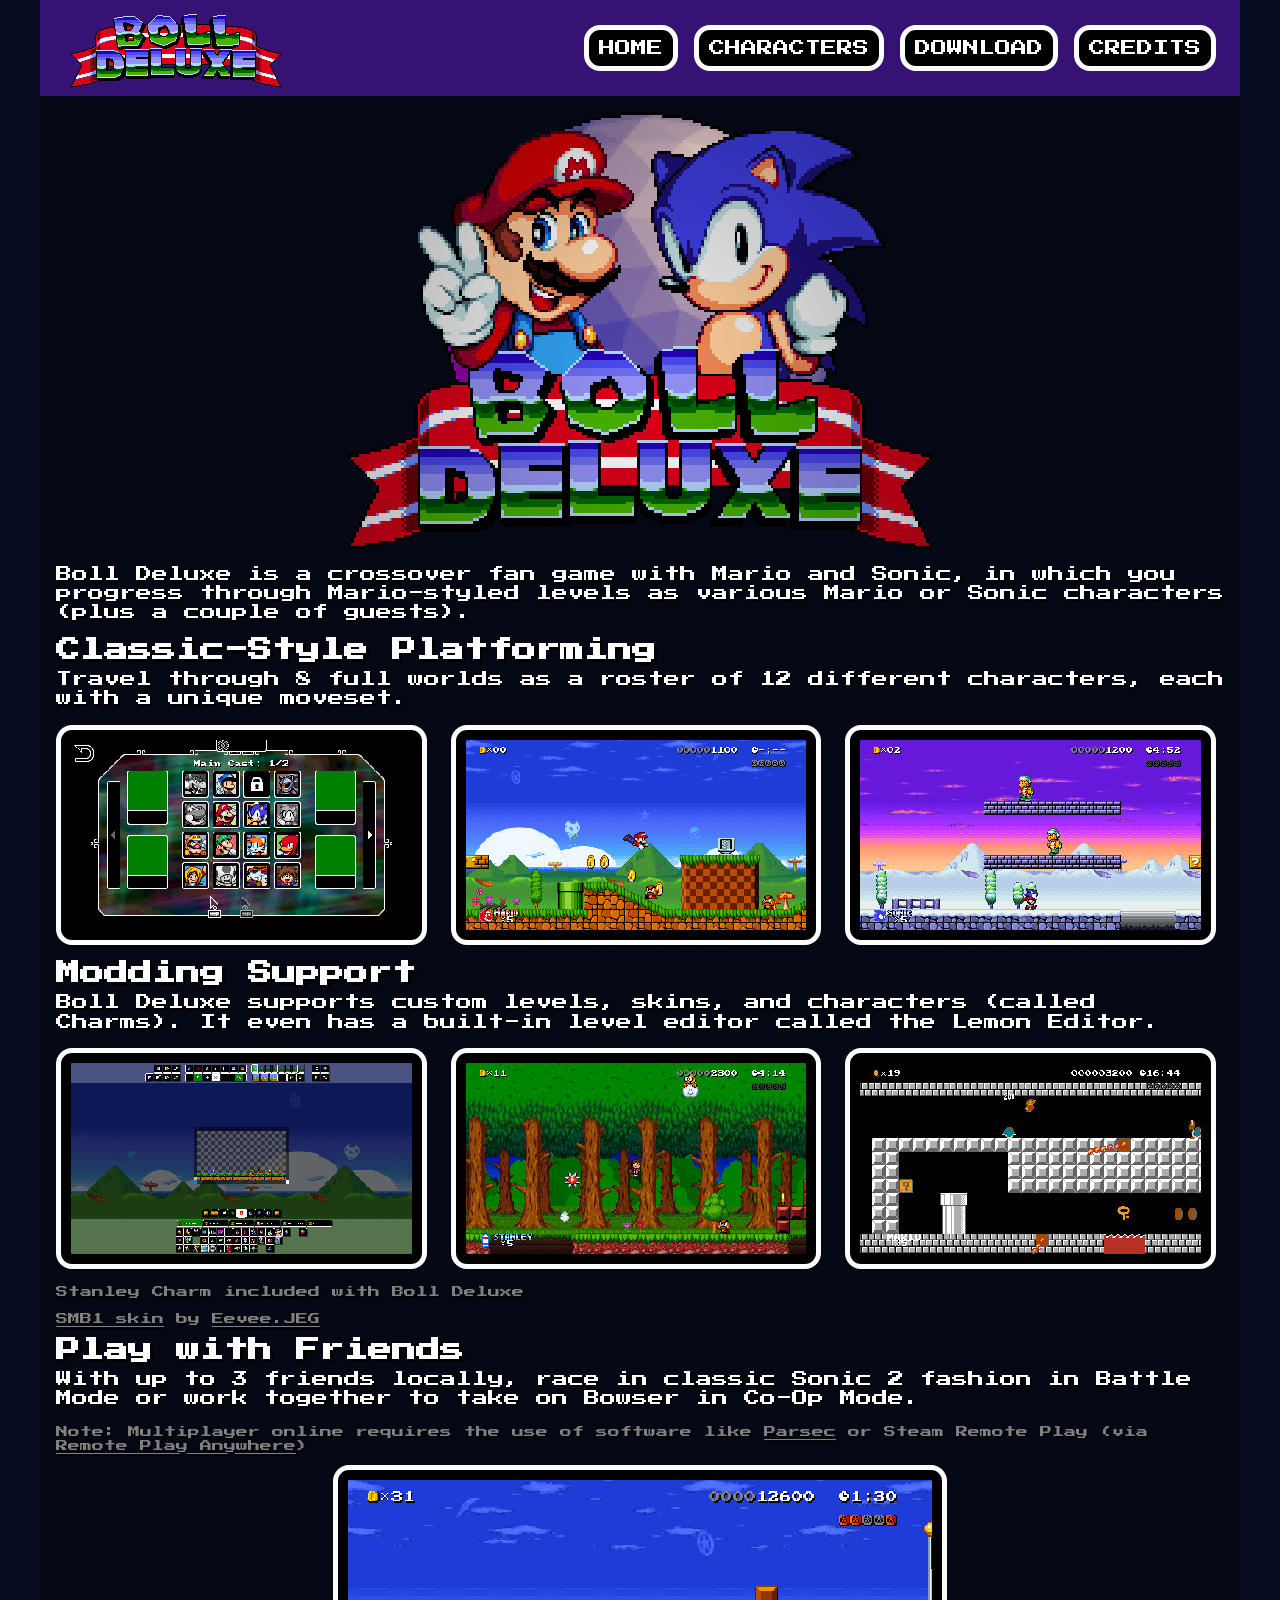
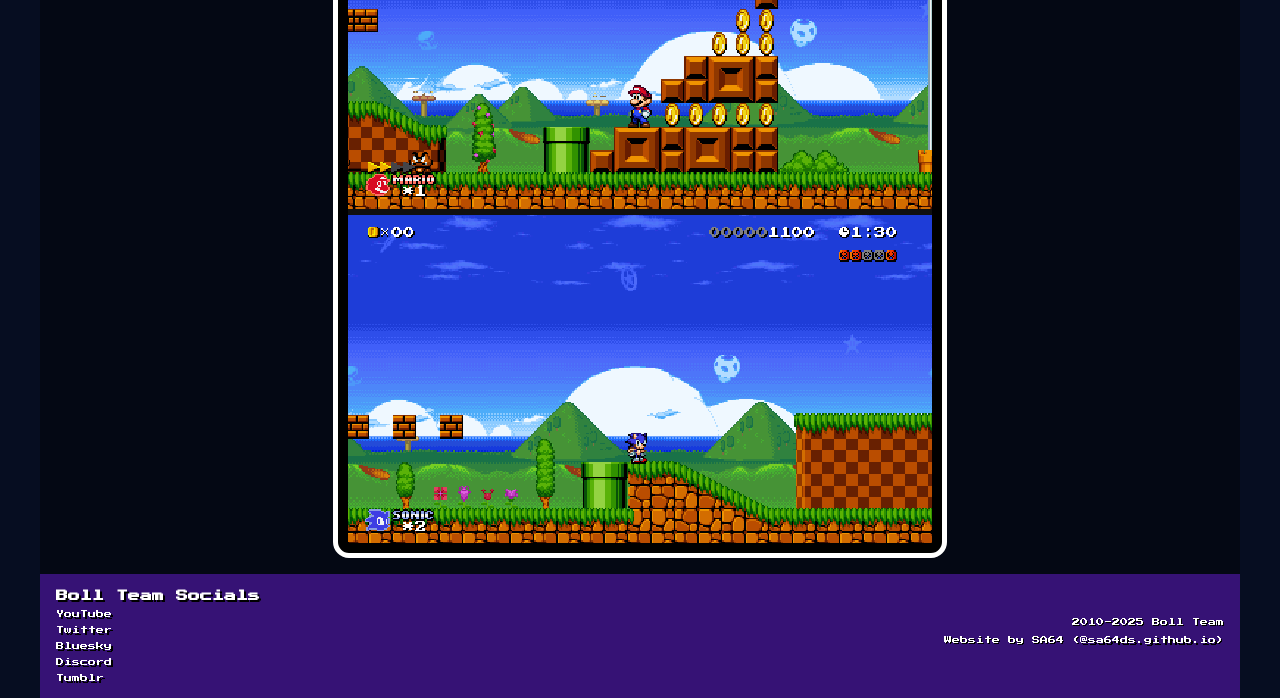
<file: index.html>
<!DOCTYPE html>
<html lang="en">
<head>
   <meta charset="UTF-8">
   <meta name="viewport" content="width=device-width, initial-scale=1.0">
   <title>Boll Deluxe</title>

   <link rel="stylesheet" href="reset.css">
   <link rel="stylesheet" href="main.css">

   <link rel="icon" href="images/bdxicon.png" type="image/x-icon">

   <link rel="preconnect" href="https://fonts.googleapis.com">
   <link rel="preconnect" href="https://fonts.gstatic.com" crossorigin>
   <link href="https://fonts.googleapis.com/css2?family=Press+Start+2P&display=swap" rel="stylesheet">
</head>

<body>
   <div class="wrapper">
      <header>
         <img src="images/bolldxlogotape.png" href="index.html">
         <nav>
            <ul>
               <li><a href="index.html">Home</a>
               <li><a href="characters.html">Characters</a>
               <li><a href="download.html">Download</a>
               <li><a href="credits.html">Credits</a>
            </ul>
         </nav>
      </header>

      <main>
         <img class="mainLogo" src="images/bdxlogo.png">
         <p>Boll Deluxe is a crossover fan game with Mario and Sonic, in which you progress through Mario-styled levels as various Mario or Sonic characters (plus a couple of guests).</p>
         <h2>Classic-Style Platforming</h2>
         <p>Travel through 8 full worlds as a roster of 12 different characters, each with a unique moveset.</p>
         <div class="threescreenshots">
            <img src="images/screenshots/platforming1.png">
            <img src="images/screenshots/platforming2.png">
            <img src="images/screenshots/platforming3.png">
         </div>
         <h2>Modding Support</h2>
         <p>Boll Deluxe supports custom levels, skins, and characters (called Charms). It even has a built-in level editor called the Lemon Editor.</p>
         <div class="threescreenshots">
         <img src="images/screenshots/modding1.png">
         <img src="images/screenshots/modding2.png">
         <img src="images/screenshots/modding3.png">
         </div>
         <p class="note">Stanley Charm included with Boll Deluxe</p>
         <p class="note"><a href="https://gamebanana.com/mods/494232">SMB1 skin</a> by <a href="https://gamebanana.com/members/3177652">Eevee.JEG</a>
         <h2>Play with Friends</h2>
         <p>With up to 3 friends locally, race in classic Sonic 2 fashion in Battle Mode or work together to take on Bowser in Co-Op Mode.</p>
         <p class="note">Note: Multiplayer online requires the use of software like <a href="https://parsec.app/">Parsec</a> or Steam Remote Play (via <a href="https://github.com/m4dEngi/RemotePlayWhatever">Remote Play Anywhere</a>)</p>
         <img src="images/screenshots/multiplayer.png" class="onescreenshot">
      </main>
      <footer>
         <div class="footerLeft">
            <h2>Boll Team Socials</h2>
            <ul>
               <li><a href="https://www.youtube.com/@bolldeluxe">YouTube</a>
               <li><a href="https://twitter.com/boll_deluxe">Twitter</a>
               <li><a href="https://bsky.app/profile/bolldeluxe.bsky.social">Bluesky</a>
               <li><a href="https://discord.gg/DfZYkFTa6T">Discord</a>
               <li><a href="https://www.tumblr.com/bolldeluxe">Tumblr</a>
            </ul>
         </div>
         <div class="footerRight">
            <p>2010-2025 Boll Team</p>
            <p>Website by SA64 (<a href="https://bsky.app/profile/sa64ds.github.io">@sa64ds.github.io</a>)</p>
         </div>
      </footer>
   </div>

</body>
</html>
</file>
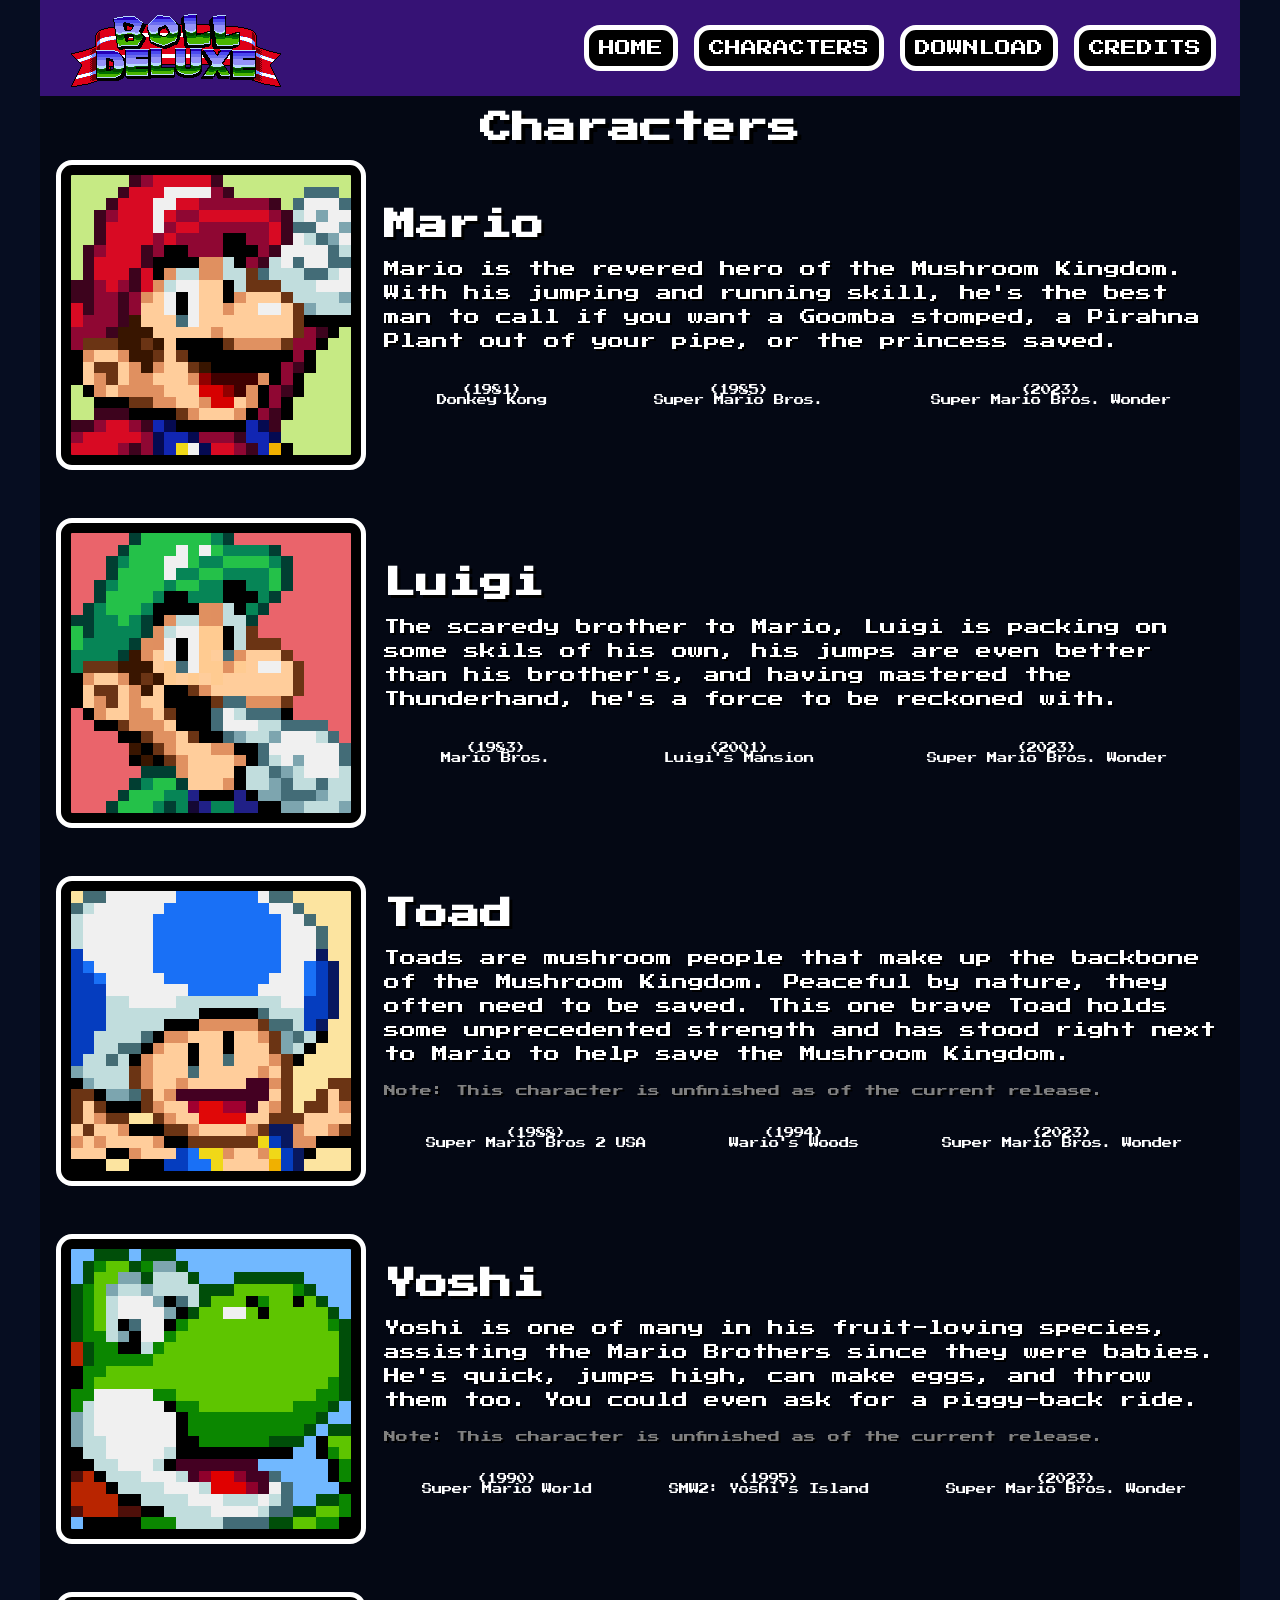
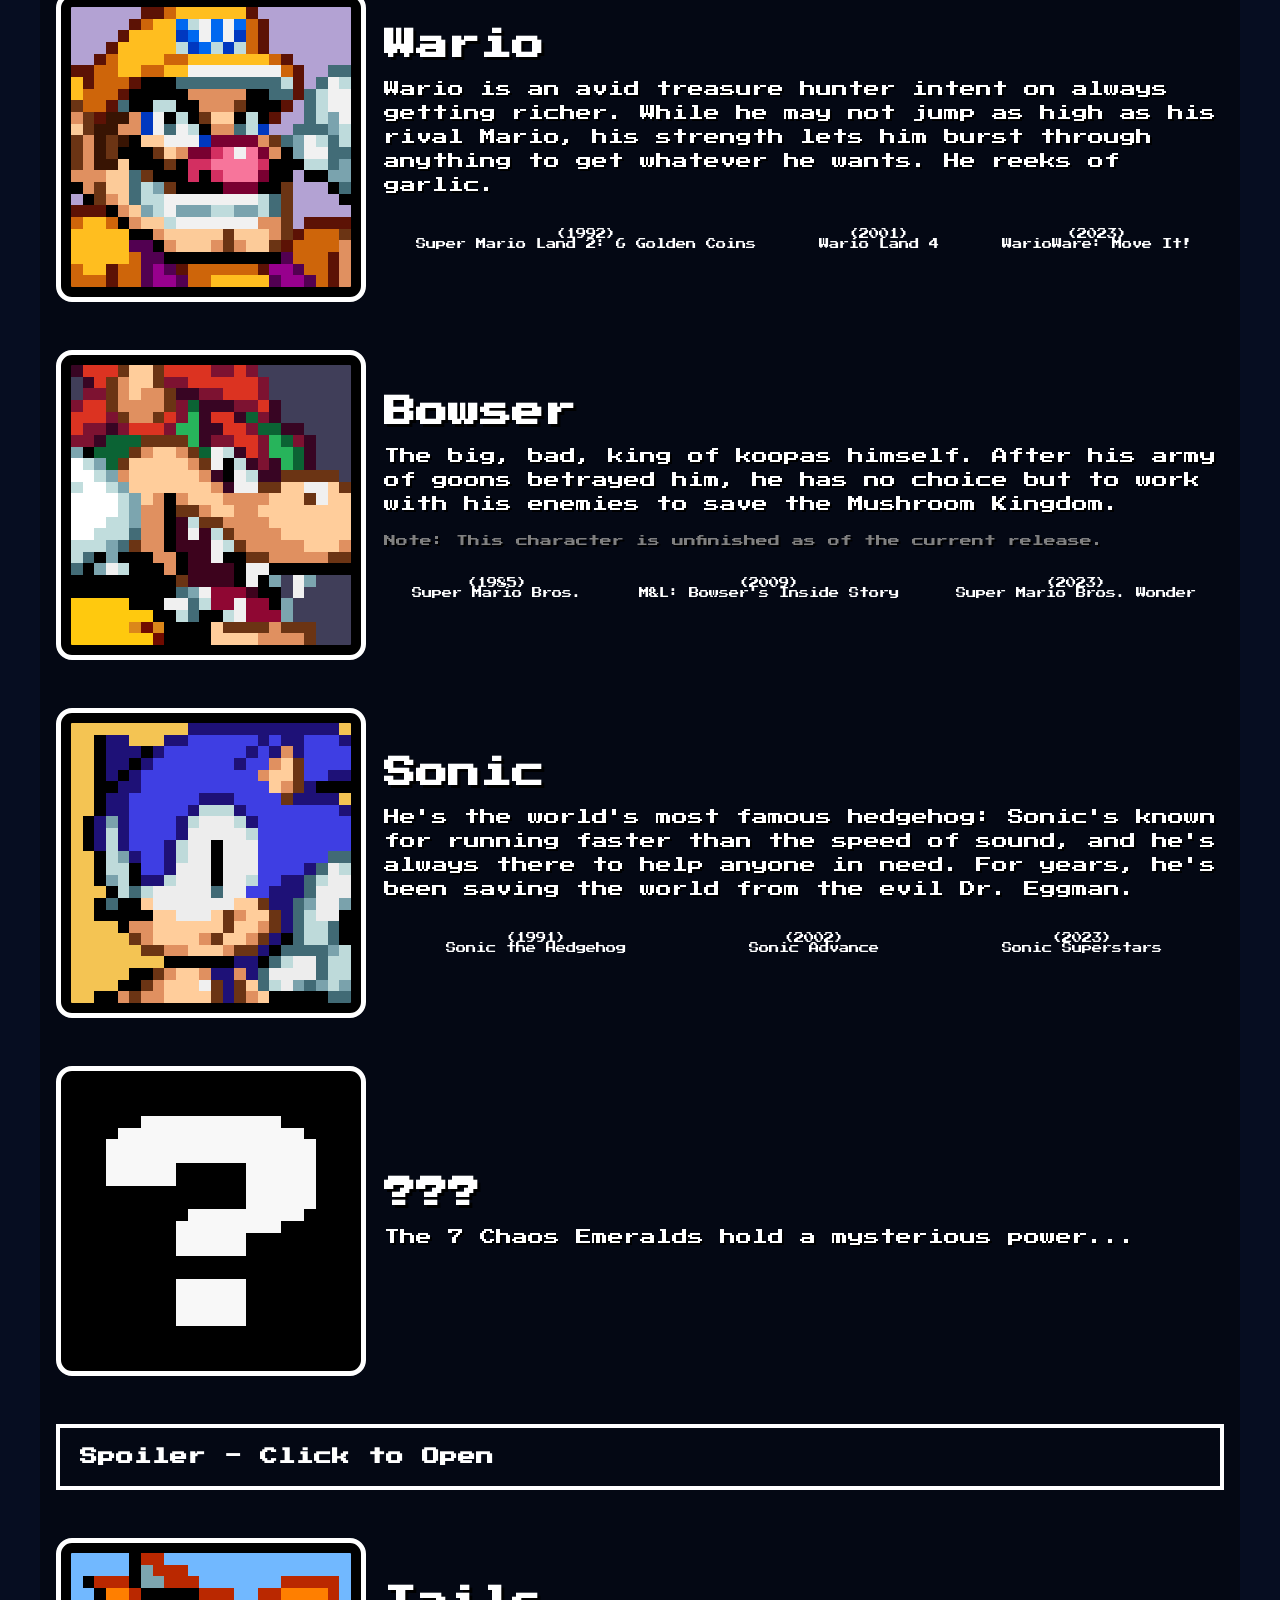
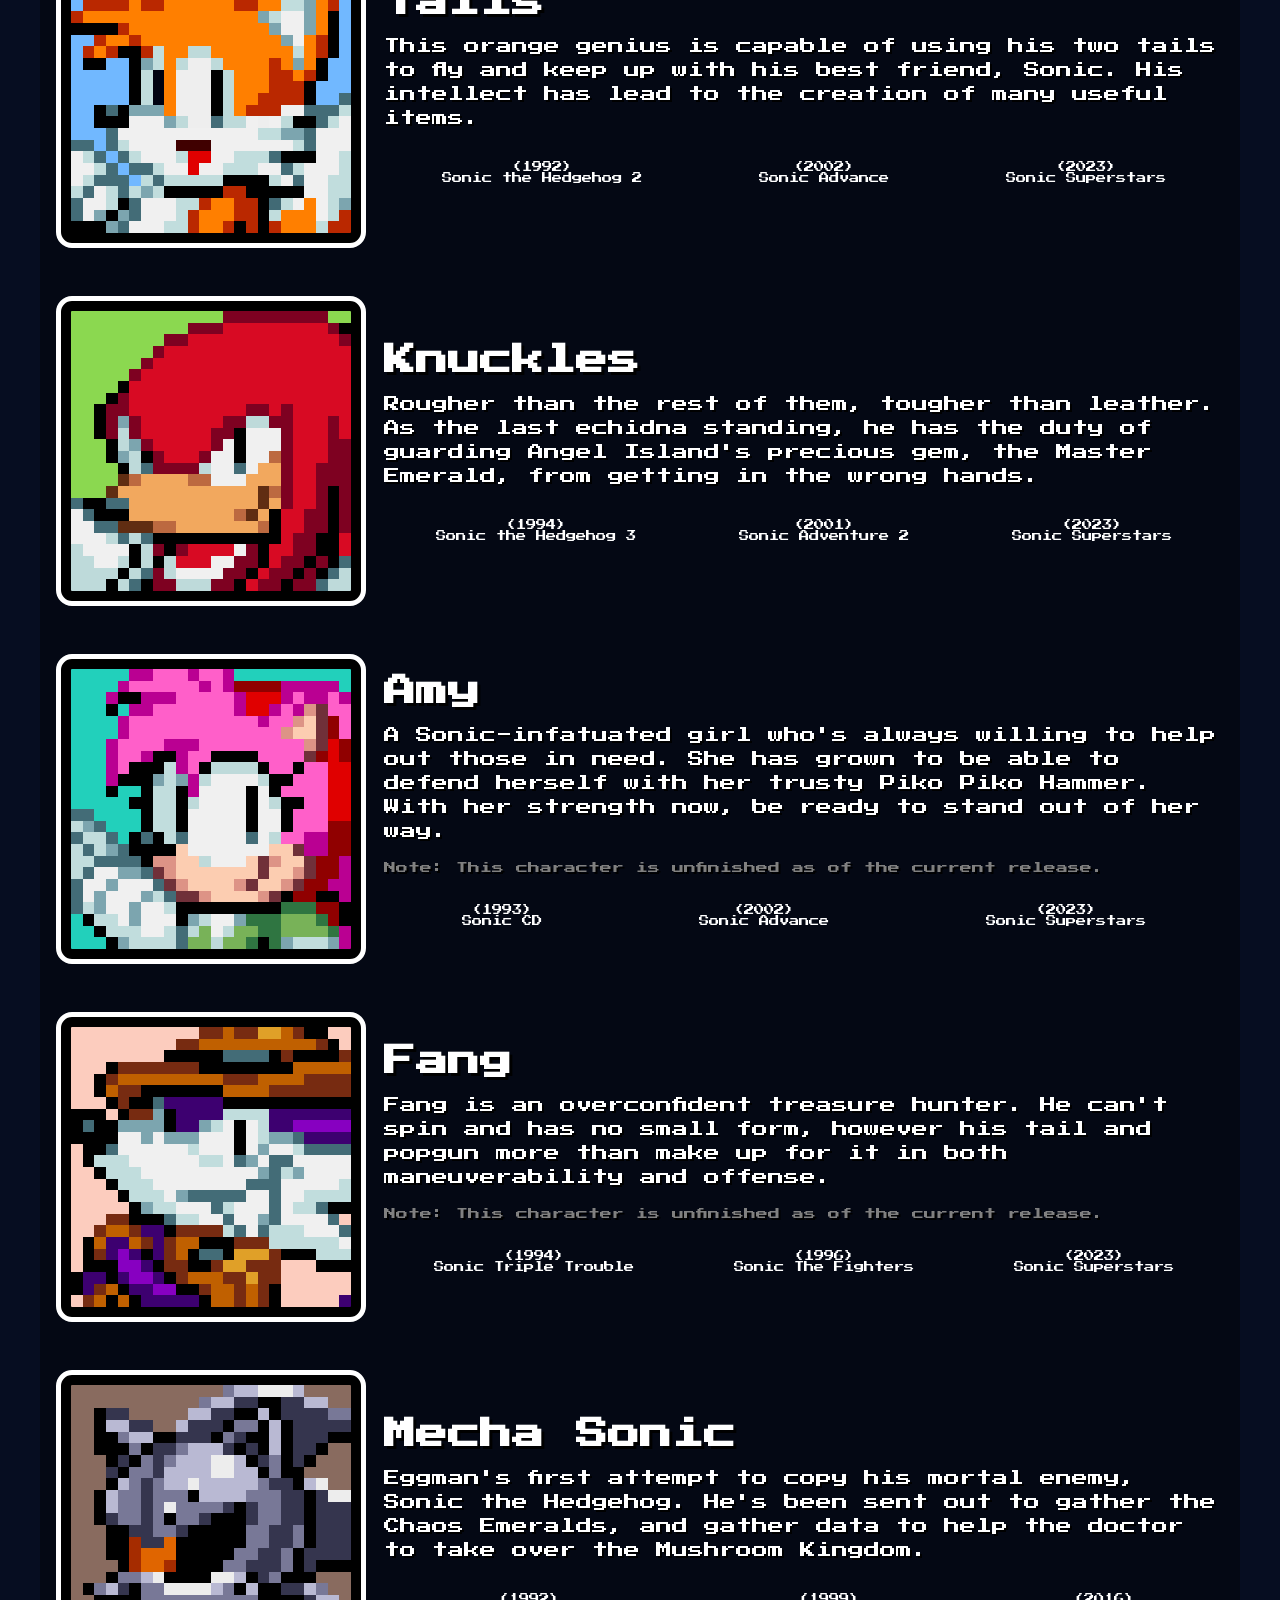
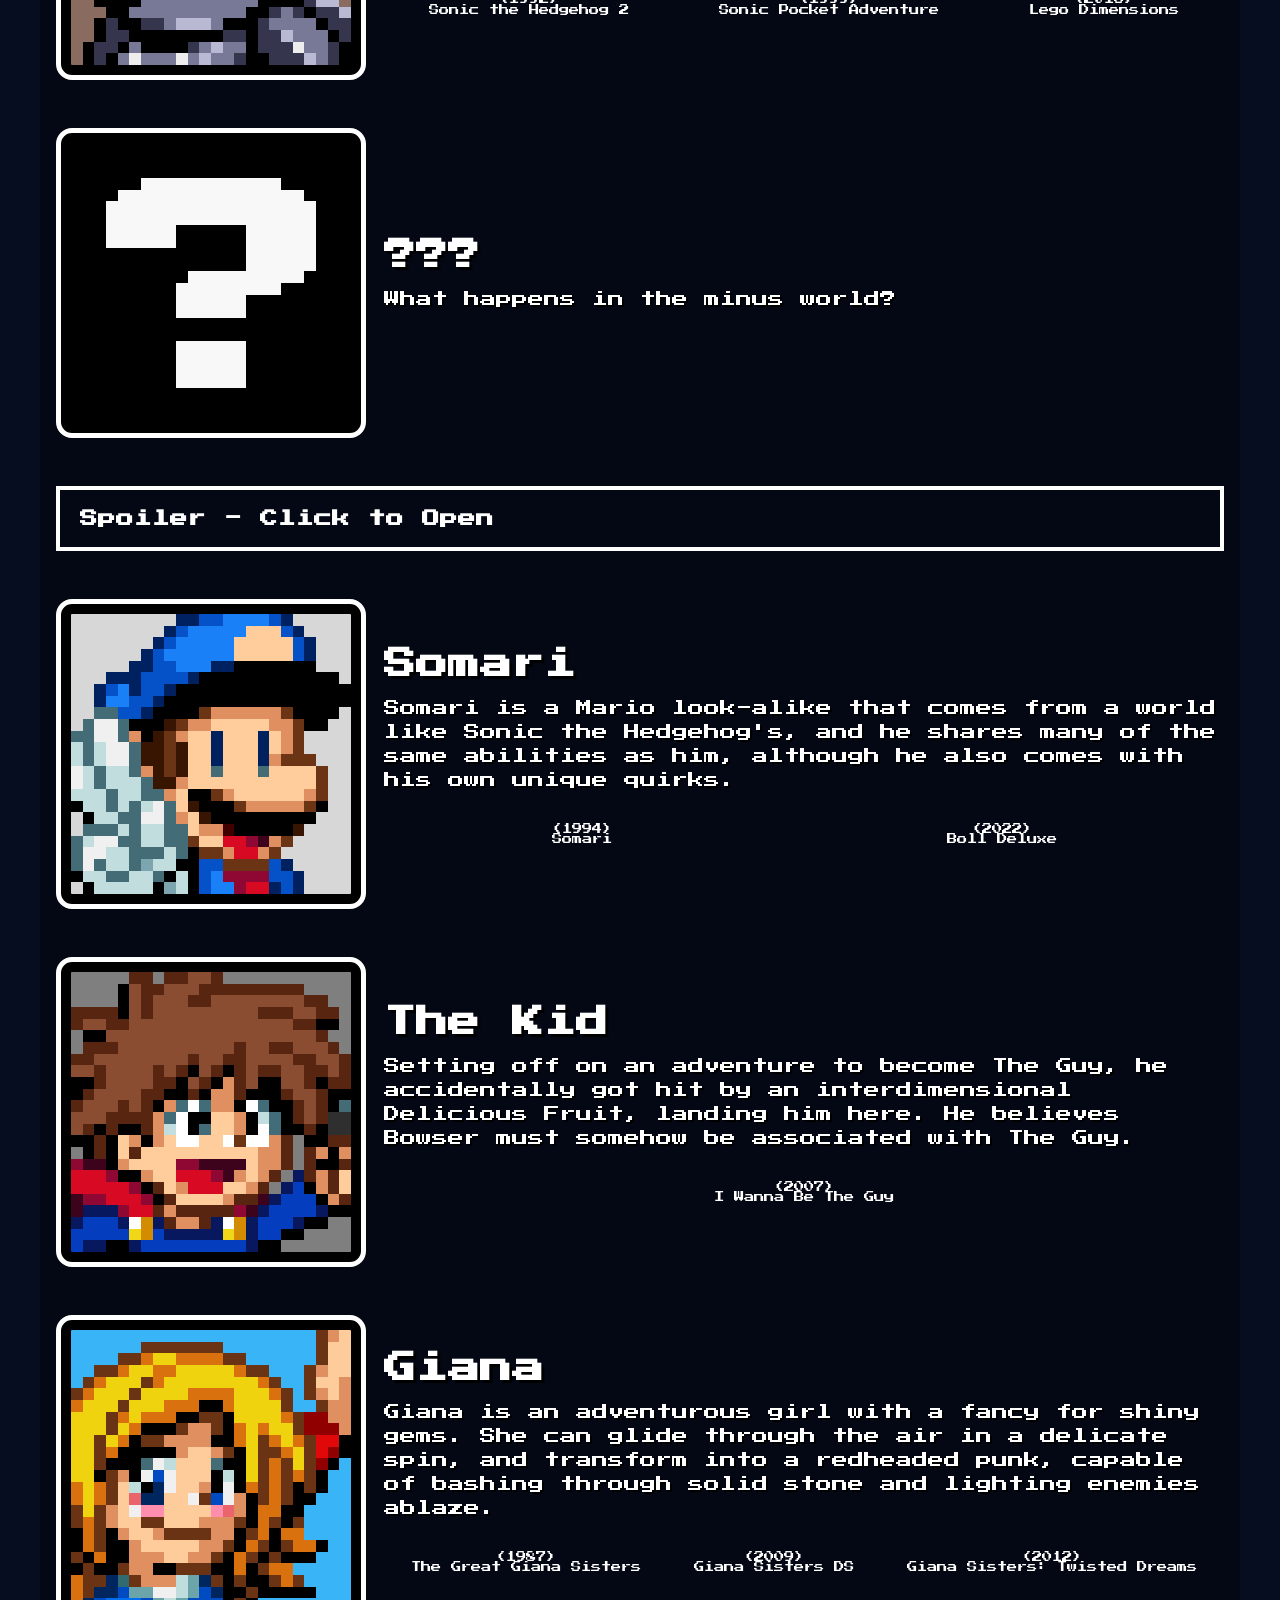
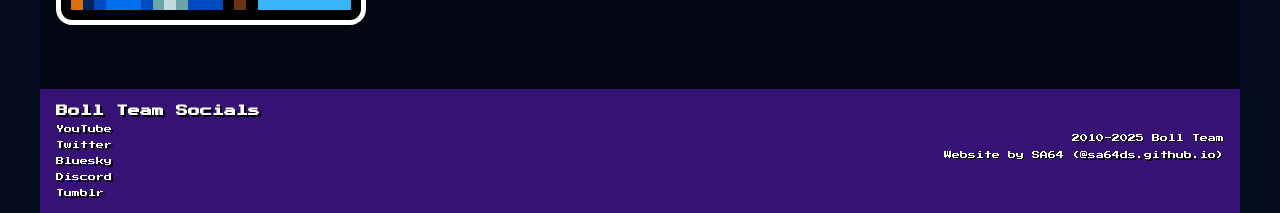
<file: characters.html>
<!DOCTYPE html>
<html lang="en">
<head>
  <meta charset="UTF-8">
  <meta name="viewport" content="width=device-width, initial-scale=1.0">
  <title>Characters | Boll Deluxe</title>

  <link rel="stylesheet" href="reset.css">
  <link rel="stylesheet" href="main.css">

  <link rel="icon" href="images/bdxicon.png" type="image/x-icon">

  <link rel="preconnect" href="https://fonts.googleapis.com">
  <link rel="preconnect" href="https://fonts.gstatic.com" crossorigin>
  <link href="https://fonts.googleapis.com/css2?family=Press+Start+2P&display=swap" rel="stylesheet">

  <script src="jquery-3.4.1.js"></script>
</head>

<body>
  <div class="wrapper">
    <header>
      <img src="images/bolldxlogotape.png" href="index.html">
      <nav>
        <ul>
          <li><a href="index.html">Home</a>
          <li><a href="characters.html">Characters</a>
          <li><a href="download.html">Download</a>
          <li><a href="credits.html">Credits</a>
        </ul>
      </nav>
    </header>

    <main>
      <h1>Characters</h1>
<!-- I changed the layout of this page to make it easier to read. The character names are now above their bios.  -->
      <div class="character">
        <img class="characterImage" src="images/cards/mario.png">
        <section class="character-info">
          <h2>Mario</h2>
          <p>Mario is the revered hero of the Mushroom Kingdom. With his jumping and running skill, he's the best man to call if you want a Goomba stomped, a Pirahna Plant out of your pipe, or the princess saved.</p>
          <ul>
            <li>(1981)<br>Donkey Kong
            <li>(1985)<br>Super Mario Bros.
            <li>(2023)<br>Super Mario Bros. Wonder
          </ul>
        </section>
      </div>


      <div class="character">
        <img class="characterImage" src="images/cards/luigi.png">
        <section class="character-info">
          <h2>Luigi</h2>
          <p>The scaredy brother to Mario, Luigi is packing on some skils of his own, his jumps are even better than his brother's, and having mastered the Thunderhand, he's a force to be reckoned with.</p>
          <ul>
            <li>(1983)<br>Mario Bros.
            <li>(2001)<br>Luigi's Mansion
            <li>(2023)<br>Super Mario Bros. Wonder
          </ul>
        </section>
      </div>


      <div class="character">
        <img class="characterImage" src="images/cards/toad.png">
        <section class="character-info">
          <h2>Toad</h2>

          <p>Toads are mushroom people that make up the backbone of the Mushroom Kingdom. Peaceful by nature, they often need to be saved. This one brave Toad holds some unprecedented strength and has stood right next to Mario to help save the Mushroom Kingdom.</p>
          <p class="note">Note: This character is unfinished as of the current release.</p>
          <ul>
            <li>(1988)<br>Super Mario Bros 2 USA
            <li>(1994)<br>Wario's Woods
            <li>(2023)<br>Super Mario Bros. Wonder
          </ul>
        </section>
      </div>


      <div class="character">
        <img class="characterImage" src="images/cards/yoshi.png">
        <section class="character-info">
          <h2>Yoshi</h2>
          <p>Yoshi is one of many in his fruit-loving species, assisting the Mario Brothers since they were babies. He's quick, jumps high, can make eggs, and throw them too. You could even ask for a piggy-back ride.</p>
          <p class="note">Note: This character is unfinished as of the current release.</p>
          <ul>
            <li>(1990)<br>Super Mario World
            <li>(1995)<br>SMW2: Yoshi's Island
            <li>(2023)<br>Super Mario Bros. Wonder
          </ul>
        </section>
      </div>

      <div class="character">
        <img class="characterImage" src="images/cards/wario.png">
        <section class="character-info">
          <h2>Wario</h2>
          <p>Wario is an avid treasure hunter intent on always getting richer. While he may not jump as high as his rival Mario, his strength lets him burst through anything to get whatever he wants. He reeks of garlic.</p>
          <ul>
            <li>(1992)<br>Super Mario Land 2: 6 Golden Coins
            <li>(2001)<br>Wario Land 4
            <li>(2023)<br>WarioWare: Move It!
          </ul>
        </section>
      </div>


      <div class="character">
        <img class="characterImage" src="images/cards/bowser.png">
        <section class="character-info">
          <h2>Bowser</h2>
          <p>The big, bad, king of koopas himself. After his army of goons betrayed him, he has no choice but to work with his enemies to save the Mushroom Kingdom.</p>
          <p class="note">Note: This character is unfinished as of the current release.</p>
          <ul class="history">
            <li>(1985)<br>Super Mario Bros.
            <li>(2009)<br>M&L: Bowser's Inside Story
            <li>(2023)<br>Super Mario Bros. Wonder
          </ul>
        </section>
      </div>

      <div class="character">
        <img class="characterImage" src="images/cards/sonic.png">
        <section class="character-info">
          <h2>Sonic</h2>
          <p>He's the world's most famous hedgehog: Sonic's known for running faster than the speed of sound, and he's always there to help anyone in need. For years, he's been saving the world from the evil Dr. Eggman.</p>
          <ul>
            <li>(1991)<br>Sonic the Hedgehog
            <li>(2002)<br>Sonic Advance
            <li>(2023)<br>Sonic Superstars
          </ul>
        </section>
      </div>


      <div class="secretcharacter">
        <img class="characterImage" src="images/cards/mystery.png">
        <section class="character-info">
          <h2>???</h2>
          <p>The 7 Chaos Emeralds hold a mysterious power...</p>
        </section>
      </div>
      <div class="drawer">
        <!-- let people know this is interactive -->
        <h3>Spoiler - Click to Open</h3>

        <div class="inner">

          <div class="character">
            <img class="characterImage" src="images/cards/super.png">
            <section class="character-info">
              <h2>Super Sonic</h2>
              <p class="characterText">After collecting the seven Chaos Emeralds, Sonic can take on a new form: Super Sonic. This gives him incredible speed and power, being able to take even the toughest of foes down. But it doesn't last forever...</p>
              <ul>
                <li>(1992)<br>Sonic the Hedgehog 2
                <li>(2022)<br>Sonic Frontiers
                <li>(2023)<br>Sonic Superstars
              </ul>
            </section>
          </div>
        </div>
      </div>



      <div class="character">
        <img class="characterImage" src="images/cards/tails.png">
        <section class="character-info">
          <h2>Tails</h2>
          <p>This orange genius is capable of using his two tails to fly and keep up with his best friend, Sonic. His intellect has lead to the creation of many useful items.</p>
          <ul>
            <li>(1992)<br>Sonic the Hedgehog 2
            <li>(2002)<br>Sonic Advance
            <li>(2023)<br>Sonic Superstars
          </ul>
        </section>
      </div>


      <div class="character">
        <img class="characterImage" src="images/cards/knux.png">
        <section class="character-info">
          <h2>Knuckles</h2>
          <p>Rougher than the rest of them, tougher than leather. As the last echidna standing, he has the duty of guarding Angel Island's precious gem, the Master Emerald, from getting in the wrong hands.</p>
          <ul class="history">
            <li>(1994)<br>Sonic the Hedgehog 3
            <li>(2001)<br>Sonic Adventure 2
            <li>(2023)<br>Sonic Superstars
          </ul>
        </section>
      </div>




      <div class="character">
        <img class="characterImage" src="images/cards/amy.png">
        <section class="character-info">
          <h2>Amy</h2>
          <p>A Sonic-infatuated girl who's always willing to help out those in need. She has grown to be able to defend herself with her trusty Piko Piko Hammer. With her strength now, be ready to stand out of her way.</p>
          <p class="note">Note: This character is unfinished as of the current release.</p>
          <ul class="history">
            <li>(1993)<br>Sonic CD
            <li>(2002)<br>Sonic Advance
            <li>(2023)<br>Sonic Superstars
          </ul>
        </section>
      </div>


      <div class="character">
        <img class="characterImage" src="images/cards/fang.png">
        <section class="character-info">
          <h2>Fang</h2>

          <p>Fang is an overconfident treasure hunter. He can't spin and has no small form, however his tail and popgun more than make up for it in both maneuverability and offense.</p>
          <p class="note">Note: This character is unfinished as of the current release.</p>
          <ul>
            <li>(1994)<br>Sonic Triple Trouble
            <li>(1996)<br>Sonic The Fighters
            <li>(2023)<br>Sonic Superstars
          </ul>
        </section>
      </div>


      <div class="character">
        <img class="characterImage" src="images/cards/mecha.png">
        <section class="character-info">
          <h2>Mecha Sonic</h2>
          <p>Eggman's first attempt to copy his mortal enemy, Sonic the Hedgehog. He's been sent out to gather the Chaos Emeralds, and gather data to help the doctor to take over the Mushroom Kingdom.</p>
          <ul>
            <li>(1992)<br>Sonic the Hedgehog 2
            <li>(1999)<br>Sonic Pocket Adventure
            <li>(2016)<br>Lego Dimensions
          </ul>
        </section>
      </div>


      <div class="secretcharacter">
        <img class="characterImage" src="images/cards/mystery.png">
        <section class="character-info">
          <h2>???</h2>
          <p>What happens in the minus world?</p>
        </section>
      </div>
      <div class="drawer">
        <h3>Spoiler - Click to Open</h3>

        <div class="inner">

          <div class="character">
            <img class="characterImage" src="images/cards/ashura.png">
            <section class="character-info">
              <h2>Ashura</h2>
              <p>Ashura's striking resemblance to Sonic is no coincidence: this buggy hedgehog, born from the water, can glitch the world to his favor, which he does by teleporting and attracting coins.</p>
              <ul>
                <li>(1992)<br>Sonic the Hedgehog 2
                <li>(2010)<br>Sonic Boll
                <li>(2022)<br>Boll Deluxe
              </ul>
            </section>
          </div>
        </div>
      </div>


      <div class="character">
        <img class="characterImage" src="images/cards/somari.png">
        <section class="character-info">
          <h2>Somari</h2>
          <p>Somari is a Mario look-alike that comes from a world like Sonic the Hedgehog's, and he shares many of the same abilities as him, although he also comes with his own unique quirks.
          </p>
          <ul>
            <li>(1994)<br>Somari
            <li>(2022)<br>Boll Deluxe
          </ul>
        </section>
      </div>

      <div class="character">
        <img class="characterImage" src="images/cards/kid.png">
        <section class="character-info">
          <h2>The Kid</h2>
          <p>Setting off on an adventure to become The Guy, he accidentally got hit by an interdimensional Delicious Fruit, landing him here. He believes Bowser must somehow be associated with The Guy.</p>
          <ul>
            <li>(2007)<br>I Wanna Be The Guy
          </ul>
        </section>
      </div>


      <div class="character">
        <img class="characterImage" src="images/cards/giana.png">
        <section class="character-info">
          <h2>Giana</h2>
          <p>Giana is an adventurous girl with a fancy for shiny gems. She can glide through the air in a delicate spin, and transform into a redheaded punk, capable of bashing through solid stone and lighting enemies ablaze.</p>
          <ul>
            <li>(1987)<br>The Great Giana Sisters
            <li>(2009)<br>Giana Sisters DS
            <li>(2012)<br>Giana Sisters: Twisted Dreams
          </ul>
        </section>
      </div>

    </main>
    <footer>
      <div class="footerLeft">
         <h2>Boll Team Socials</h2>
         <ul>
            <li><a href="https://www.youtube.com/@bolldeluxe">YouTube</a>
            <li><a href="https://twitter.com/boll_deluxe">Twitter</a>
            <li><a href="https://bsky.app/profile/bolldeluxe.bsky.social">Bluesky</a>
            <li><a href="https://discord.gg/DfZYkFTa6T">Discord</a>
            <li><a href="https://www.tumblr.com/bolldeluxe">Tumblr</a>
         </ul>
      </div>
      <div class="footerRight">
         <p>2010-2025 Boll Team</p>
         <p>Website by SA64 (<a href="https://bsky.app/profile/sa64ds.github.io">@sa64ds.github.io</a>)</p>
      </div>
    </footer>
  </div>

  <script>
    $("div.drawer").click(function () {
      $(this).find(".inner").slideToggle("slow");
    });
  </script>

</body>
</html>
</file>
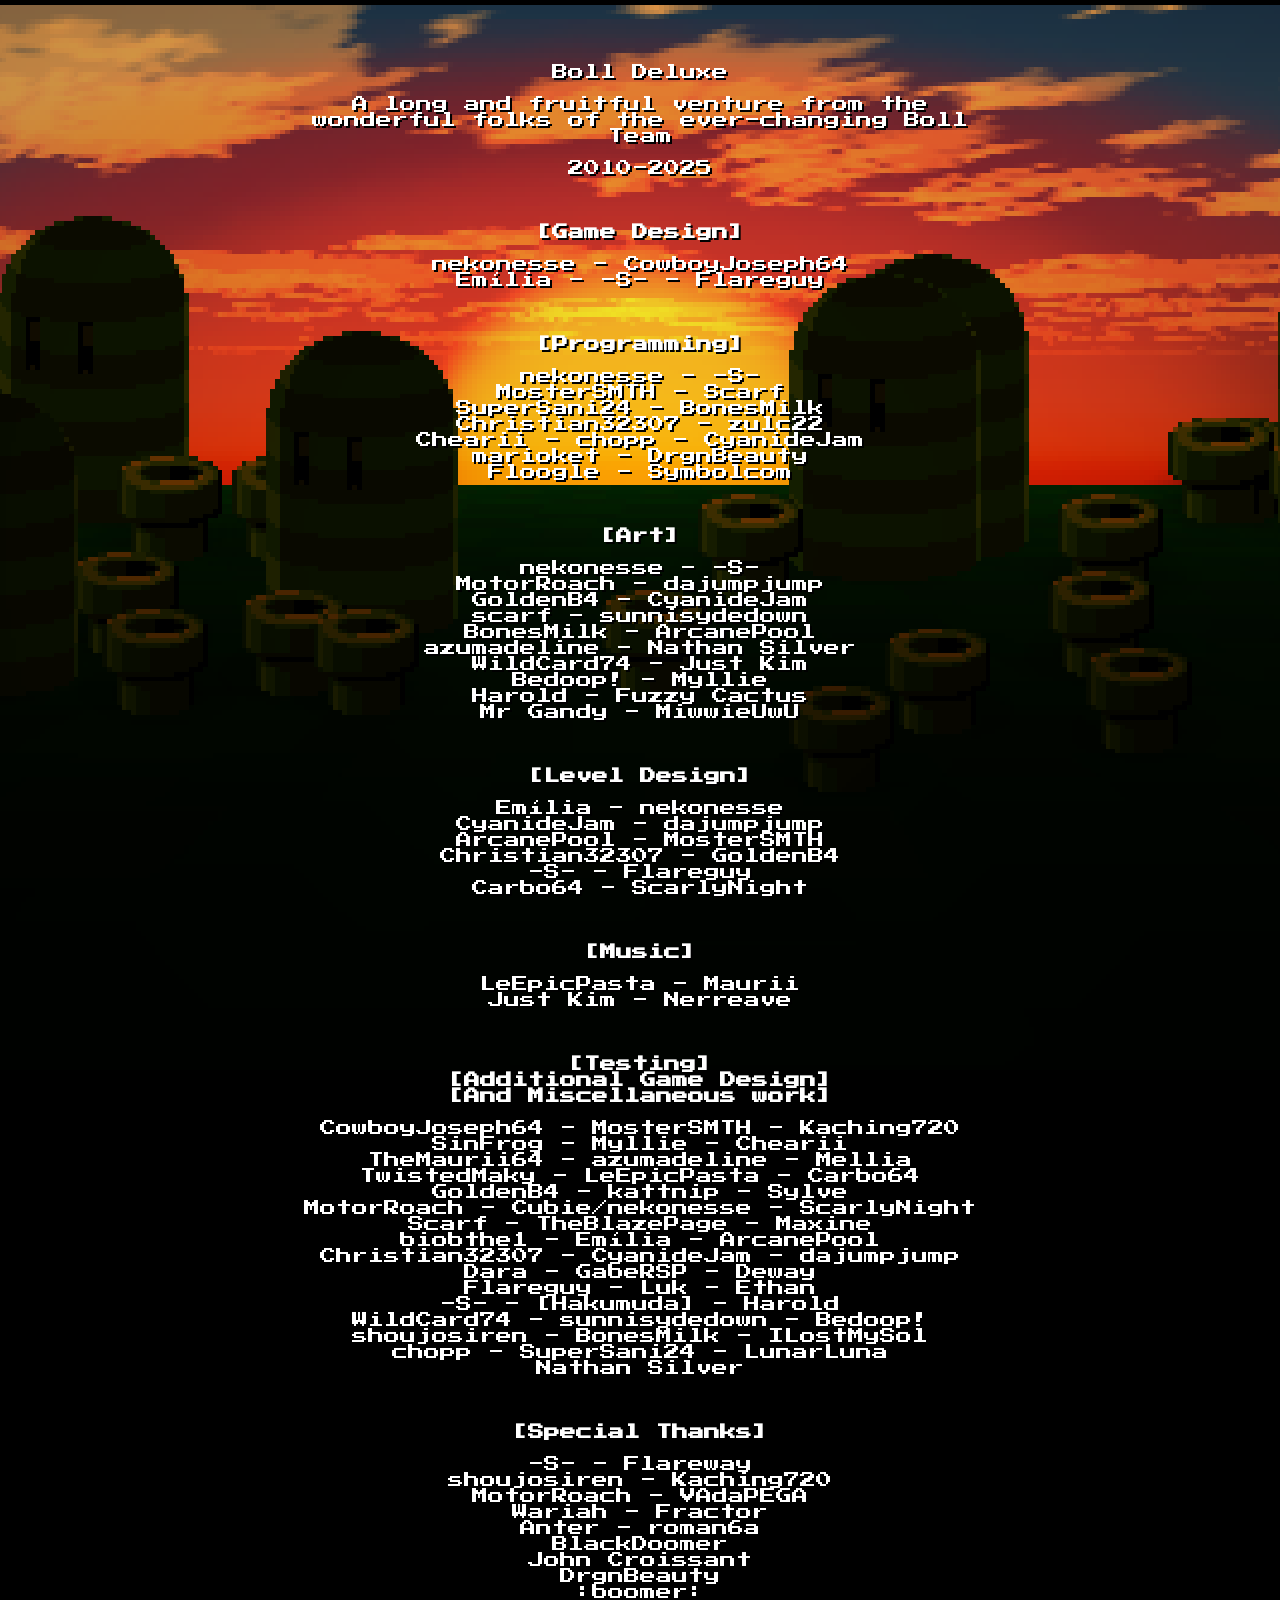
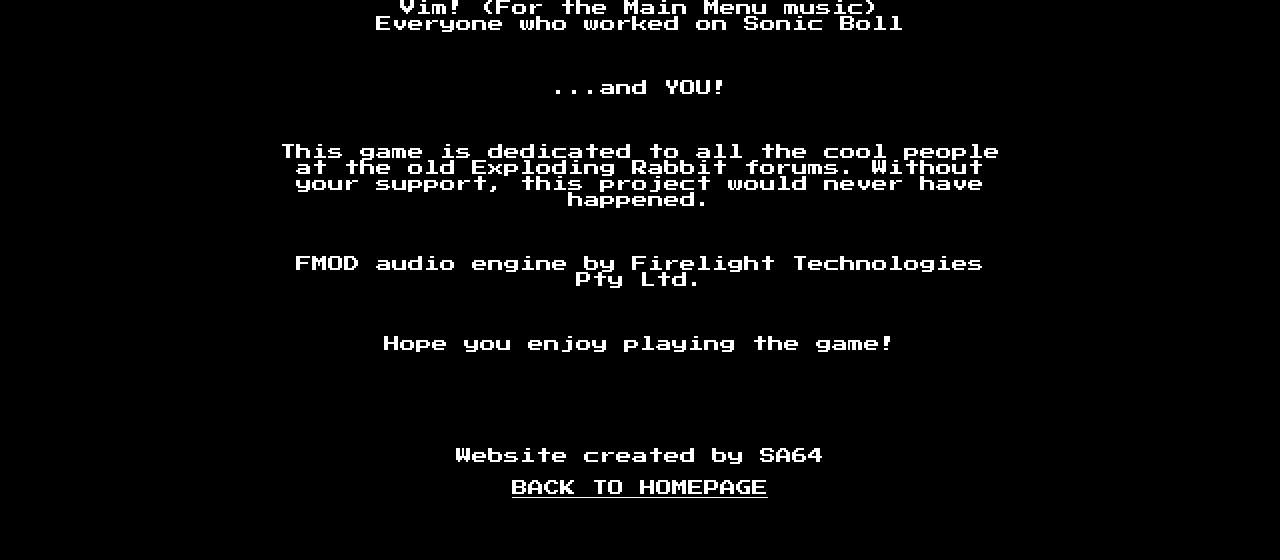
<file: credits.html>
<!DOCTYPE html>
<html lang="en">
<head>
   <meta charset="UTF-8">
   <meta name="viewport" content="width=device-width, initial-scale=1.0">
   <title>Credits | Boll Deluxe</title>

   <link rel="stylesheet" href="reset.css">
   <link rel="stylesheet" href="credits.css">

   <link rel="icon" href="images/bdxicon.png" type="image/x-icon">

   <link rel="preconnect" href="https://fonts.googleapis.com">
   <link rel="preconnect" href="https://fonts.gstatic.com" crossorigin>
   <link href="https://fonts.googleapis.com/css2?family=Press+Start+2P&display=swap" rel="stylesheet">
</head>
<body>
   <div class="wrapper">
      <section>
         <p>Boll Deluxe</p>
         <p>A long and fruitful venture from the wonderful folks of the ever-changing Boll Team</p>
         <p>2010-2025</p>
      </section>
      <section>
         <h2>[Game Design]</h2>
         <p>nekonesse - CowboyJoseph64<br>Emília - -S- - Flareguy</p>
         <p></p>
      </section>
      <section>
         <h2>[Programming]</h2>
         <p>nekonesse - -S-<br>MosterSMTH - Scarf<br>SuperSani24 - BonesMilk<br>Christian32307 - zulc22<br>Chearii - chopp - CyanideJam<br>marioket - DrgnBeauty<br>Floogle - Symbolcom</p>
      </section>
      <section>
         <h2>[Art]</h2>
         <p>nekonesse - -S-<br>MotorRoach - dajumpjump<br>GoldenB4 - CyanideJam<br>scarf - sunnisydedown<br>BonesMilk - ArcanePool<br>azumadeline - Nathan Silver<br>WildCard74 - Just Kim<br>Bedoop! - Myllie<br>Harold - Fuzzy Cactus<br>Mr Gandy - MiwwieUwU</p>
      </section>
      <section>
         <h2>[Level Design]</h2>
         <p>Emília - nekonesse<br>CyanideJam - dajumpjump<br>ArcanePool - MosterSMTH<br>Christian32307 - GoldenB4<br>-S- - Flareguy<br>Carbo64 - ScarlyNight</p>
      </section>
      <section>
         <h2>[Music]</h2>
         <p>LeEpicPasta - Maurii<br>Just Kim - Nerreave</p>
      </section>
      <section>
         <h2>[Testing]<br>[Additional Game Design]<br>[And Miscellaneous work]</h2>
         <p>CowboyJoseph64 - MosterSMTH - Kaching720<br>SinFrog - Myllie - Chearii<br>TheMaurii64 - azumadeline - Mellia<br>TwistedMaky - LeEpicPasta - Carbo64<br>GoldenB4 - kattnip - Sylve<br>MotorRoach - Cubie/nekonesse - ScarlyNight<br>Scarf - TheBlazePage - Maxine<br>biobthe1 - Emília - ArcanePool<br>Christian32307 - CyanideJam - dajumpjump<br>Dara - GabeRSP - Deway<br>Flareguy - Luk - Ethan<br>-S- - [Hakumuda] - Harold<br>WildCard74 - sunnisydedown - Bedoop!<br>shoujosiren - BonesMilk - ILostMySol<br>chopp - SuperSani24 - LunarLuna<br>Nathan Silver</p>
      </section>
      <section>
         <h2>[Special Thanks]</h2>
         <p>-S- - Flareway<br>shoujosiren - Kaching720<br>MotorRoach - VAdaPEGA<br>Wariah - Fractor<br>Anter - roman6a<br>BlackDoomer<br>John Croissant<br>DrgnBeauty<br>:boomer:<br>Vim! (For the Main Menu music)<br>Everyone who worked on Sonic Boll</p>
      </section>
      <section>
         <p>...and YOU!</p>
      </section>
      <section>
         <p>This game is dedicated to all the cool people at the old Exploding Rabbit forums. Without your support, this project would never have happened.</p>
      </section>
      <section>
         <p>FMOD audio engine by Firelight Technologies Pty Ltd.</p>
      </section>
      <section>
         <p>Hope you enjoy playing the game!</p>
      </section>
      <p>Website created by SA64</p>
      <a href="index.html">BACK TO HOMEPAGE</a>
   <div>
</body>
</html>
</file>
<file: main.css>
body {
   background-image: url(https://img.itch.zone/aW1nLzEwMTY1NTgxLnBuZw==/original/W%2BugZV.png);
   background-color: #060d21;
   background-position-x: center;
}

.wrapper {
   font-family: "Press Start 2P", system-ui;
   font-weight: 400;
   font-style: normal;
   background-color: rgba(0, 0, 0, 0.4);
   color: white;
   margin: auto;
   max-width: 1200px; /* limiting the width prevents everything from getting too big on large monitors */
}

main {
   padding: 1rem;
}

img {
   image-rendering: pixelated;
   max-width: 100%;
   height: auto;
}

.onescreenshot {
   max-width: 50%;
   background-color: black;
   padding: 10px;
   border: 5px white solid;
   border-radius: 1rem;
   display: block;
   margin: auto;
}

.threescreenshots {
   display: grid;
   grid-template-columns: 1fr 1fr 1fr;
   max-width: 100%;
   margin-bottom: 1rem;
   grid-gap: 1rem;
}
.threescreenshots img {
   max-width: 90%;
   background-color: black;
   padding: 10px;
   border: 5px white solid;
   border-radius: 1rem;
}

header {
   background-color: #361275;
   display: flex;
   justify-content: space-between;
   align-items: center;
   padding: .5rem 1rem;
}

nav ul {
   list-style-type: none;
   display: flex;
   flex-wrap: wrap;
}

nav a {
   padding: 1rem 2rem;
   text-transform: uppercase;
   display: block;
   color: white;
   padding: 10px;
   margin: 8px;
   border: 5px white solid;
   border-radius: 1rem;
   background-color: black;
   text-decoration: none;
}
nav a:hover {
   background-color: green;
}

.mainLogo {
   width: 50%;
   display: block;
   margin: 0 auto;
   padding-bottom: 1rem;
}

p {
   line-height: 1.2;
   text-shadow: 2px 2px black;
}

.note {
   color: gray;
   font-size: 75%;
}

.note a {
   color: gray;
}

.note a:hover {
   color: darkgreen;
}

h1 {
   font-size: 200%;
   text-align: center;
   margin-bottom: 1rem;
   text-shadow: 4px 4px black;
}

header h1 {
   margin: 0;
}

h2 {
   font-size: 150%;
   margin-bottom: .5rem;
   text-shadow: 3px 3px black;
}

a {
   text-shadow: 2px 2px black;
}

.unfinished {
   color: grey;
}

footer {
   background-color: #361275;
   font-size: 50%;
   clear: both;
   padding: 1rem;
   display: grid;
   grid-template-columns: 1fr 1fr;
}

.footerLeft {
   grid-column: 1;
   margin: auto 0;
}

.footerLeft h2 {text-shadow: 2px 2px black;}

.footerLeft li {
   list-style-type: none;
   padding-bottom: 1em;
   text-shadow: 1px 1px black;
}

.footerLeft li:last-of-type {
   padding-bottom: 0;
}

.footerRight {
   text-align: right;
   margin: auto 0;
   grid-column: 2;
}

.footerRight p {
   text-shadow: 1px 1px black;
}

footer a {
   color: white;
   text-decoration: none;
}
footer a:hover {color: green;}

.character, 
.secretcharacter {
   display: grid;
   align-items: center;
   grid-template-columns: 1fr 3fr;
   gap: 3rem;
   margin-bottom: 3rem;
}

/* Character bios */
.character-info {
   grid-column: 2/3;
}

/* Character's name */
.character-info h2 {
  font-size: 200%;
  margin-bottom: 1rem;
}

.character ul,
.secretcharacter ul {
   font-size: 65%;
   text-align: center;
   display: flex;
   flex-direction: row;
   justify-content: space-around;
}

.character li,
.secretcharacter li {
   list-style-type: none;
   padding: 1rem;
}

.character img,
.secretcharacter img {
   width: 100%;
   background-color: black;
   padding: 10px;
   border: 5px white solid;
   border-radius: 1rem;
   margin: auto;
}

.character p,
.secretcharacter p {
   line-height: 1.5;
}

.drawer {
   border: white 4px solid;
   margin-bottom: 3rem;
   padding: 4px;
   cursor: pointer;
}

.drawer:hover {
  background-color: rgba(101, 100, 100, 0.35);
  /* color: black; */
}

.drawer h3 {
   font-size: 110%;
   display: block;
   padding: 1rem;
}
.inner {display: none}

.download {
   display: grid;
   grid-template-columns: 1fr 2fr;
   grid-template-rows: 1fr 0.25fr;
   margin-bottom: 1rem;
}

.download img {
   width: 80%;
   background-color: black;
   padding: 10px;
   border: 5px white solid;
   border-radius: 1rem;
   margin: auto;
   grid-row: 1/4;
   image-rendering: initial;
}

.download p {
   padding: 1rem;
}

.dlbutton {
   display: block;
   color: white;
   background-color: black;
   border: 5px white solid;
   margin: 1rem;
   padding: 1rem;
   text-align: center;
   border-radius: 1rem;
   text-decoration: none;
}

.dlbutton:hover {
   background-color: green;
}

.dldescription a {
   color: gray;
}

.dldescription a:hover {
   color: darkgreen;
}


@media only screen and (max-width: 899px) {
   .wrapper {
      width: 100%;
   }

   header {
      flex-direction: column;
   }

   header h1 {
      padding-bottom: 1rem;
   }

   .character {
      grid-template-columns: 1fr;
      grid-template-rows: 0.5fr 1fr;
   }

   .secretcharacter {
      grid-template-columns: 1fr;
      grid-template-rows: 1fr 0.25fr;
   }

   .character img,.secretcharacter img {
      grid-row: 1;
      grid-column: 1;
      width: 300px;
      margin: auto;
   }

   .character h2 {
      text-align: center;
   }

   .character p,.secretcharacter p {
      grid-row: 2;
      grid-column: 1;
      text-align: center;
   }
   
   .character ul,.secretcharacter ul {
      grid-row: 3;
      grid-column: 1;
   }

   .download {
      grid-template-columns: 1fr;
      grid-template-rows: 1fr 0.5fr 0.25fr;
   }

   .download img {
      grid-row: 1/2;
      max-width: 50%;
   }

   .download div {
      grid-row: 2/3;
   }

   .download p {
      text-align: center;
      margin: auto;
   }

   .download a {
      grid-row: 3/4;
      grid-column: 1/2;
   }
}

@media only screen and (max-width: 480px) {
   .wrapper {
      font-size: 125%;
   }
   
   header img {
      padding: 1rem;
      width: 100%;
   }

   nav ul {
      flex-direction: column;
      text-align: center;
   }

   nav a {
      padding: 1rem;
      margin: 0;
   }

   .mainLogo {
      width: 100%;
   }

   p {
      text-align: center;
      line-height: 1.4;
   }
   
   h2 {
      text-align: center;
   }

   .threescreenshots {
      grid-template-columns: 1fr;
   }

   .onescreenshot {
      max-width: 90%;
   }
   
   .character {
      grid-template-columns: 1fr;
      grid-template-rows: 0.5fr 1fr;
   }

   .secretcharacter {
      grid-template-columns: 1fr;
      grid-template-rows: 1fr .5fr;
   }

   .character img,.secretcharacter img {
      width: 300px;
   }

   .character-info {
      grid-row: 2;
      grid-column: 1;
      text-align: center;
   }
   
   .character ul,.secretcharacter ul {
      grid-row: 3;
      grid-column: 1;
      flex-direction: column;
   }

   .drawer h3 {
      text-align: center;
   }

   .download {
      grid-template-columns: 1fr;
   }

   .download p {
      grid-column: 1;
   }

   .download a {
      grid-column: 1;
   }

   .download img {
      max-width: 150%;
   }

   footer {
      grid-template-columns: 1fr;
   }

   .footerLeft {
      display: none;
   }

   .footerRight {
      grid-column: 1;
   }

}
</file>
<file: credits.css>
body {
   background-color: black;
   background-image: url(images/creditsbg.png);
   background-repeat: no-repeat;
   background-attachment: fixed;
   background-size: 1920px;
   background-position-x: center;
   image-rendering: pixelated;
   color: white;
   text-align: center;
   font-family: "Press Start 2P", system-ui;
   font-size: 100%;
   text-shadow: 2px 2px black;
}

.wrapper {
   max-width: 720px;
   margin: auto;
   padding: 4rem;
}

section {
   padding-bottom: 2rem;
}

section:last-of-type {
   padding-bottom: 5rem;
}

h2 {
   padding-bottom: 1rem;
}

a {
   color: white;
}
a:hover {
   color: green;
}

@media only screen and (max-width: 480px) {
   body {
      font-size: 150%;
      text-shadow: 3px 3px black;
      line-height: 1.1;
   }
}
</file>
